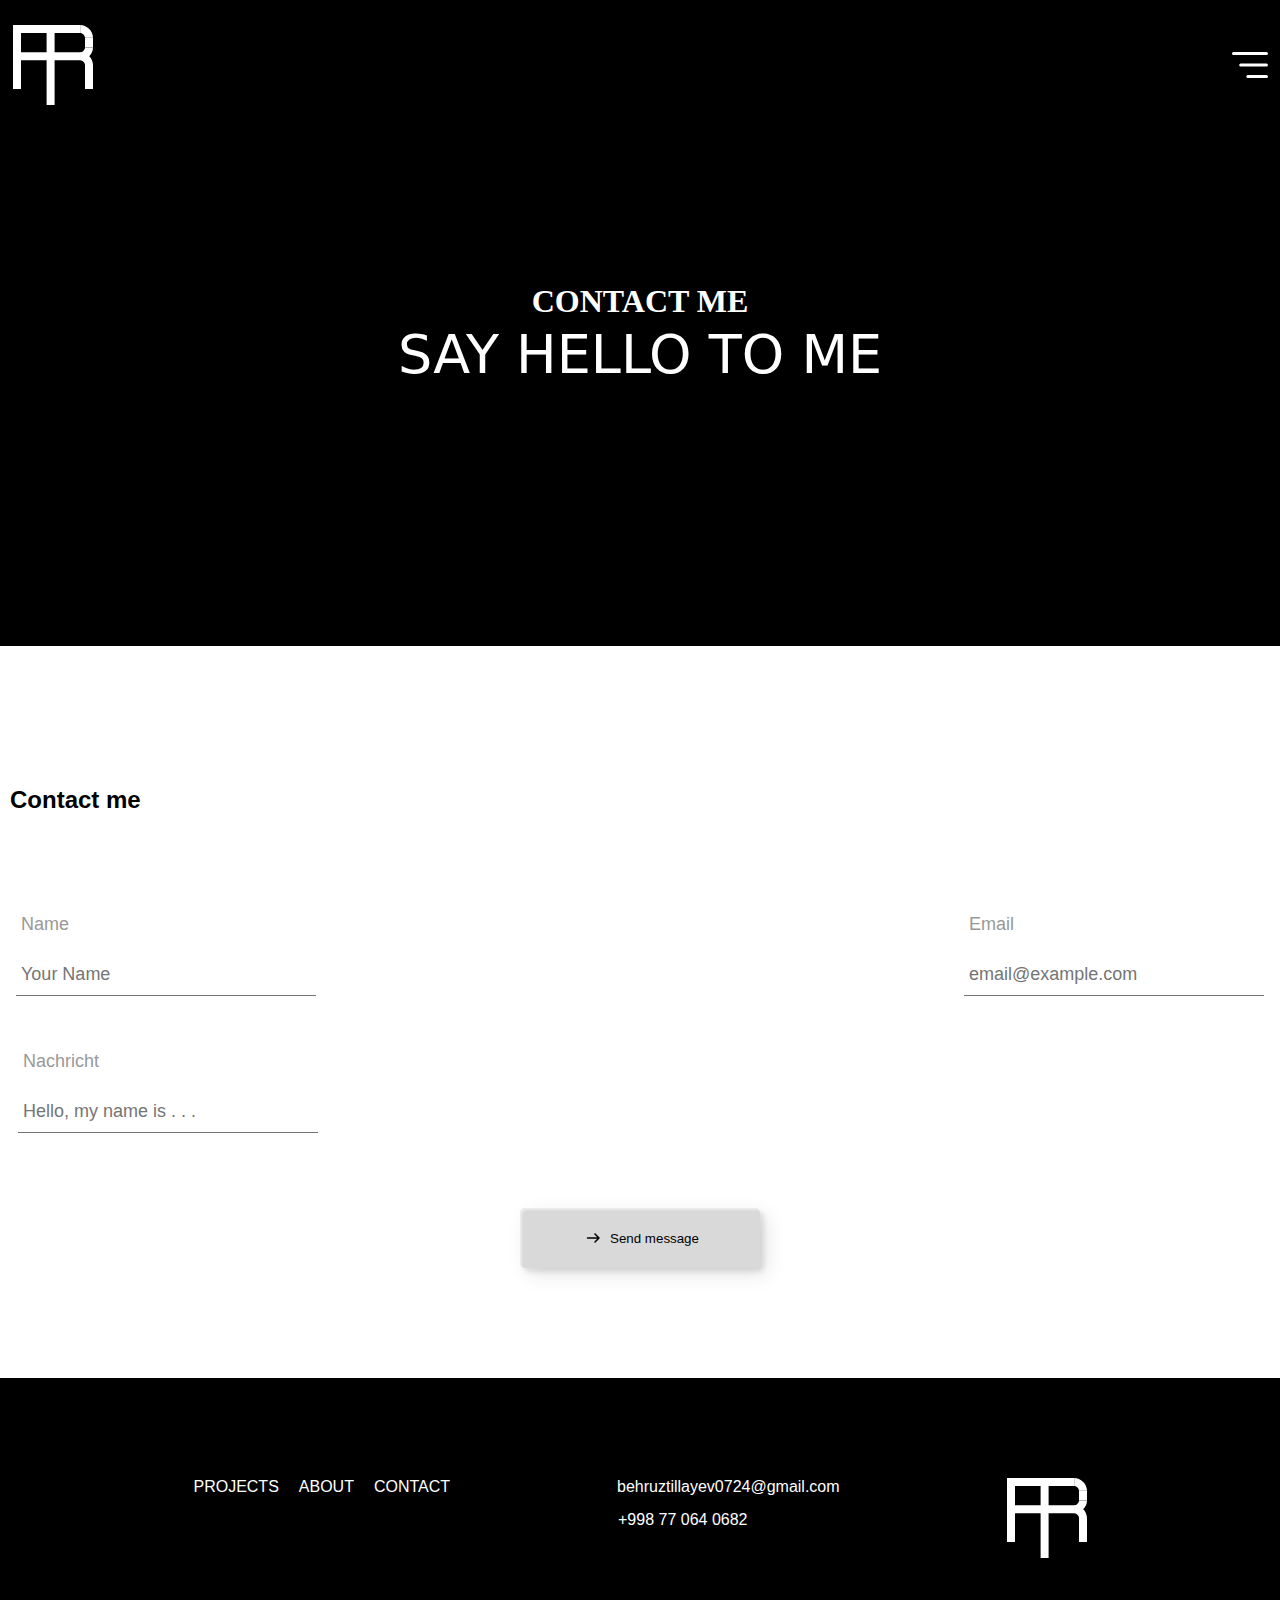
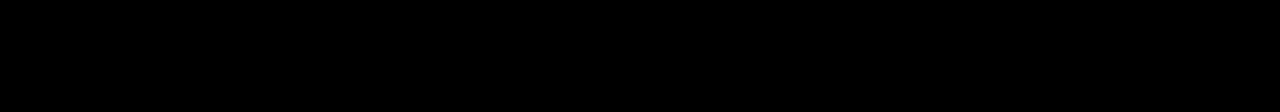
<file: contact.html>
<!DOCTYPE html>
<html lang="en">

<head>
    <meta charset="UTF-8">
    <meta name="viewport" content="width=device-width, initial-scale=1.0">
    <!----------------- css file --------------->
    <link rel="stylesheet" href="./style.css">


    <!-- google fonts -->
    <link rel="stylesheet" href="https://fonts.googleapis.com/css?family=Trirong">
    <!---------------- bootstrap 5 ------------------>
    <!-- <link href="https://cdn.jsdelivr.net/npm/bootstrap@5.0.2/dist/css/bootstrap.min.css" rel="stylesheet"
        integrity="sha384-EVSTQN3/azprG1Anm3QDgpJLIm9Nao0Yz1ztcQTwFspd3yD65VohhpuuCOmLASjC" crossorigin="anonymous"> -->


    <title>About Me</title>
</head>

<body>

    <!-- navbar section start -->
    <nav class="navbar">
        <div class="container">
            <div class="navbar-list">
                <div class="logo">
                    <img src="./icons/logo.svg" alt="nav-logo">
                </div>
                <div class="gamburger">
                    <img src="./icons/gamburger.svg" alt="gamburger">
                </div>
            </div>
        </div>
    </nav>

    <!-- navbar section end -->

    <main>

        <!-- section 1 start -->
        <div class="web-main">
            <div class="container">
                <div class="web-design">
                    <h1 class="web-h1">CONTACT ME</h1>
                    <p class="web-p"
                        style="font-family: system-ui, -apple-system, BlinkMacSystemFont, 'Segoe UI', Roboto, Oxygen, Ubuntu, Cantarell, 'Open Sans', 'Helvetica Neue', sans-serif;">
                        SAY HELLO TO ME</p>
                </div>
            </div>
        </div>
        <!-- section 1 end -->



        <section id="contact-sec" style="margin-bottom: 110px;">
            <div class="container">
                <div class="contact-all">
                    <h2 style="margin-bottom: 90px; margin-top: 140px;">Contact me</h2>

                    <form style="margin-bottom: 30px;">

                        <div class="form-flex" style="gap: 108%;">

                            <div class="group">
                                <input type="text" required placeholder="Your Name" style="margin-top: 50px;">
                                <span class="highlight"></span>
                                <span class="bar"></span>
                                <label>Name</label>
                            </div>

                            <div class="group">
                                <input type="text" required placeholder="email@example.com" style="margin-top: 50px;">
                                <span class="highlight"></span>
                                <span class="bar"></span>
                                <label>Email</label>
                            </div>

                        </div>



                        <div class="group" style="margin-left: 8px;">
                            <input type="text" required placeholder="Hello, my name is . . ." style="margin-top: 50px;">
                            <span class="highlight"></span>
                            <span class="bar"></span>
                            <label>Nachricht</label>
                        </div>


                    </form>

                </div>
            </div>


            <button class="custom-btn btn-16"><img src="./icons/arrov.svg" alt="arrov">Send message</button>
        </section>


    </main>


    <footer class="footer">
        <div class="container">
            <div class="footer-main">
                <div class="contact">
                    <a class="footer-a" href="./projects.html">PROJECTS</a>
                    <a class="footer-a">ABOUT</a>
                    <a class="footer-a" href="./contact.html">CONTACT</a>
                </div>
                <div class="mail">
                    <a style="color: #fff;" href="mailto:behruztillayev0724@gmail.com">behruztillayev0724@gmail.com <i
                            style="color: #fff;" class="fa-regular fa-envelope"></i></a>
                    <a class="footer-a" style="margin-left: 1px; margin-top: 15px;" href="tel:+998770640682">+998 77 064
                        0682 <i class="fa-solid fa-phone"></i></a>
                </div>
                <div class="footer-logo">
                    <img src="./icons/logo.svg" alt="logo">
                </div>
            </div>
        </div>


    </footer>

</body>

</html>
</file>
<file: style.css>
@import url(https://fonts.googleapis.com/css2?family=Roboto:wght@100;200;300;400;500;600;800;900&display=swap);
@import url(https://fonts.googleapis.com/css2?family=Italiana&display=swap);
@import url(https://fonts.googleapis.com/css2?family=Amiko:wght@100;200;300;400;500;600;700&display=swap);

* {
    margin: 0 auto;
    padding: 0 auto;
    box-sizing: border-box;
}

body {
    font-family: sans-serif;
}

.container {
    width: 1260px;
}

.navbar {
    background: black;
    width: 100%;
}

.navbar-list {
    display: flex;
    justify-content: space-between;
    align-items: center;
    padding-top: 25px;
    gap: 90%;
}

/* navbar section end*/
/* <!-- section 1 start --> */
.web-main {
    background: black;
}

.web-h1 {
    color: #fff;
    height: 40px;
    width: 500px;
    display: flex;
    justify-content: center;
    font-family: 'Times New Roman', Times, serif;
}

.web-design {
    padding: 174px;
    padding-bottom: 260px;
}

.web-p {
    display: flex;
    justify-content: center;
    font-family: 'Roboto', sans-serif;
    font-size: 54px;
    color: #fff;
}

/* <!-- section 1 end --> */

/* about-me section start */


.about-list {
    justify-content: center;
    padding-bottom: 160px;
    padding-top: 60px;
    max-width: 700px;
}


.about-p {
    margin-top: 18px;
}

.about-h11 {
    margin-top: 80px;
}

.lang-1 {
    margin-top: 15px;
    display: flex;
    gap: 24px;
    justify-content: space-between;
    margin-left: -25px;
}


.lang-2 {
    margin-top: 15px;
    display: flex;
    gap: 24px;
    justify-content: space-between;
    margin-left: -26px;
}

.span-img {
    display: flex;
    align-items: center;
    justify-content: center;
    gap: 5px;
}

.car-card {
    width: 360px;
    height: 455px;
    background-image: url(./images/car.png);
    background-repeat: no-repeat;
    background-color: black;

}


.card-list {
    padding: 20px;
}

.card-h1 {
    color: #fff;
    font-family: sans-serif;
}

.card-p {
    color: #fff;
    margin-top: 15px;
    font-family: 'Times New Roman', Times, serif\;
}

.card-wrapper {
    display: flex;
    justify-content: space-between;
    align-items: center;
    margin-bottom: 80px;
}




/* button */

.custom-btn {
    width: 130px;
    height: 40px;
    color: #ffffff;
    border-radius: 5px;
    padding: 10px 25px;
    font-family: 'Lato', sans-serif;
    font-weight: 500;
    background: transparent;
    cursor: pointer;
    transition: all 0.3s ease;
    position: relative;
    display: inline-block;
    box-shadow: inset 2px 2px 2px 0px rgba(255, 255, 255, .5),
        7px 7px 20px 0px rgba(0, 0, 0, .1),
        4px 4px 5px 0px rgba(0, 0, 0, .1);
    outline: none;
}


/* 16 */
.btn-16 {
    border: none;
    color: #000;
    background-color: #D9D9D9;
    width: 240px;
    height: 60px;
    display: flex;
    align-items: center;
    justify-content: center;
    gap: 5px;
}

button>img {
    margin: 0;
}

.btn-16:after {
    position: absolute;
    content: "";
    width: 0;
    height: 100%;
    top: 0;
    left: 0;
    direction: rtl;
    z-index: -1;
    box-shadow:
        -7px -7px 20px 0px rgba(180, 178, 178, 0.6),
        -4px -4px 5px 0px rgba(163, 162, 162, 0.6),
        7px 7px 20px 0px #0002,
        4px 4px 5px 0px #0001;
    transition: all 0.3s ease;
}

.btn-16:hover {
    color: #000;
}

.btn-16:hover:after {
    left: auto;
    right: 0;
    width: 100%;
}

.btn-16:active {
    top: 2px;
}



.btn {
    display: flex;
    justify-content: space-around;
    align-items: center;
    display: flex;
    justify-content: space-between;
}

.btn {
    margin-bottom: 80px;
}

/* about-me section end */


/* footer section start */
.footer {
    background-color: #000;
}

.footer-main {
    display: flex;
    justify-content: center;
    align-items: flex-start;
    padding: 100px;
    padding-bottom: 150px;
}

.footer-a {
    color: #fff;
    cursor: pointer;

}

a {
    text-decoration: none;
    list-style: none;
}


.contact {
    display: flex;
    gap: 20px;
}

.mail {
    display: grid;

}

/* footer section end */






/* project start */


.project-card__wrapper {
    margin-top: 90px;
}






/* contact page start */


/* form starting stylings ------------------------------- */
.group {
    position: relative;
    margin-bottom: 45px;
}

input {
    font-size: 18px;
    padding: 10px 10px 10px 5px;
    display: block;
    width: 300px;
    border: none;
    border-bottom: 1px solid #757575;

}

input:focus {
    outline: none;
}

/* LABEL ======================================= */
label {
    color: #999;
    font-size: 18px;
    font-weight: normal;
    position: absolute;
    pointer-events: none;
    left: 5px;
    top: 10px;
    transition: 0.2s ease all;
    -moz-transition: 0.2s ease all;
    -webkit-transition: 0.2s ease all;

}

/* active state */
input:focus~label,
input:valid~label {
    top: -20px;
    font-size: 14px;
    color: #5264AE;
}

/* BOTTOM BARS ================================= */
.bar {
    position: relative;
    display: block;
    width: 300px;
}

.bar:before,
.bar:after {
    content: '';
    height: 2px;
    width: 0;
    bottom: 1px;
    position: absolute;
    background: #5264AE;
    transition: 0.2s ease all;
    -moz-transition: 0.2s ease all;
    -webkit-transition: 0.2s ease all;
}

.bar:before {
    left: 50%;
}

.bar:after {
    right: 50%;
}

/* active state */
input:focus~.bar:before,
input:focus~.bar:after {
    width: 50%;
}

/* HIGHLIGHTER ================================== */
.highlight {
    position: absolute;
    height: 60%;
    width: 100px;
    top: 25%;
    left: 0;
    pointer-events: none;
    opacity: 0.5;
}

/* active state */
input:focus~.highlight {
    -webkit-animation: inputHighlighter 0.3s ease;
    -moz-animation: inputHighlighter 0.3s ease;
    animation: inputHighlighter 0.3s ease;
}

/* ANIMATIONS ================ */
@-webkit-keyframes inputHighlighter {
    from {
        background: #5264AE;
    }

    to {
        width: 0;
        background: transparent;
    }
}

@-moz-keyframes inputHighlighter {
    from {
        background: #5264AE;
    }

    to {
        width: 0;
        background: transparent;
    }
}

@keyframes inputHighlighter {
    from {
        background: #5264AE;
    }

    to {
        width: 0;
        background: transparent;
    }
}


.form-flex {
    display: flex;
    justify-content: center;
    align-items: center;
    gap: 150px;
}


form {
    display: flex;
    flex-direction: column;
}
</file>
